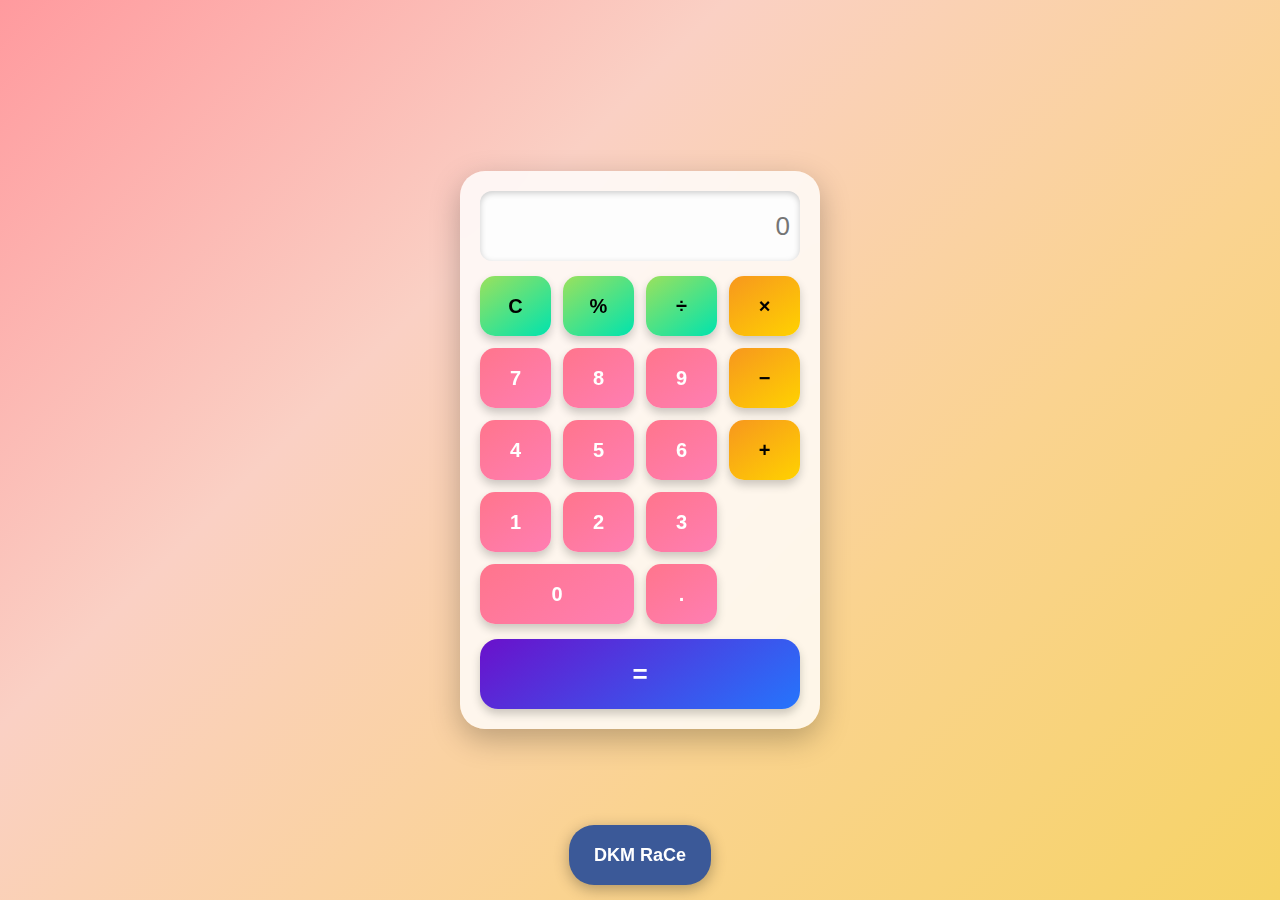
<file: index.html>
<head>
  <meta charset="UTF-8">
  <meta name="viewport" content="width=device-width, initial-scale=1.0">

  <!-- Titre de la page (s’affiche dans Google) -->
  <title>RaCe Point - Calculatrice Fun en Ligne</title>

  <!-- Meta Description (important pour Google) -->
  <meta name="description" content="Découvrez RaCe Point - une calculatrice fun et simple à utiliser. Outil gratuit en ligne pour vos calculs rapides, créé par RaCe.">

  <!-- Mots-clés (Google ne l’utilise plus trop, mais certains moteurs oui) -->
  <meta name="keywords" content="RaCe Point, calculatrice en ligne, calcul rapide, outil fun, DKM RaCe">

  <!-- Auteur -->
  <meta name="author" content="RaCe">

  <!-- Open Graph (pour Facebook, WhatsApp, etc.) -->
  <meta property="og:title" content="RaCe Point - Calculatrice Fun en Ligne">
  <meta property="og:description" content="Une calculatrice gratuite et amusante développée par RaCe.">
  <meta property="og:url" content="https://tonpseudo.github.io/">
  <meta property="og:type" content="website">
  <meta property="og:image" content="https://tonpseudo.github.io/logo.png"> <!-- Mets un logo ou image -->

  <!-- Favicon -->
  <link rel="icon" href="favicon.ico" type="image/x-icon">

  <!-- Feuille de style -->
  <link rel="stylesheet" href="style.css">
</head>
<body>
  <div class="calculator">
    <!-- Écran -->
    <input type="text" id="screen" disabled placeholder="0">

    <!-- Boutons -->
    <div class="buttons">
      <button class="btn-func" onclick="clearScreen()">C</button>
      <button class="btn-func" onclick="appendOperator('%')">%</button>
      <button class="btn-func" onclick="appendOperator('/')">÷</button>
      <button class="btn-op" onclick="appendOperator('*')">×</button>

      <button onclick="appendNumber('7')">7</button>
      <button onclick="appendNumber('8')">8</button>
      <button onclick="appendNumber('9')">9</button>
      <button class="btn-op" onclick="appendOperator('-')">−</button>

      <button onclick="appendNumber('4')">4</button>
      <button onclick="appendNumber('5')">5</button>
      <button onclick="appendNumber('6')">6</button>
      <button class="btn-op" onclick="appendOperator('+')">+</button>

      <button onclick="appendNumber('1')">1</button>
      <button onclick="appendNumber('2')">2</button>
      <button onclick="appendNumber('3')">3</button>

      <button class="btn-zero" onclick="appendNumber('0')">0</button>
      <button onclick="appendNumber('.')">.</button>
    </div>

    <!-- Bouton = -->
    <button class="btn-equal" onclick="calculate()">=</button>
  </div>

  <!-- Bouton Facebook -->
  <button id="facebook-btn" onclick="window.open('https://www.facebook.com/profile.php?id=61575336962718', '_blank')">DKM RaCe</button>

  <script src="script.js"></script>
</body>
</html>
</file>
<file: style.css>
body {
  font-family: 'Comic Sans MS', cursive, sans-serif;
  display: flex;
  justify-content: center;
  align-items: center;
  height: 100vh;
  background: linear-gradient(135deg, #ff9a9e, #fad0c4, #fad390, #f6d365);
  margin: 0;
}

.calculator {
  background: #ffffffcc;
  padding: 20px;
  border-radius: 25px;
  box-shadow: 0 10px 30px rgba(0,0,0,0.25);
  width: 320px;
  backdrop-filter: blur(10px);
  animation: pop 0.5s ease;
}

@keyframes pop {
  0% { transform: scale(0.8); opacity: 0; }
  100% { transform: scale(1); opacity: 1; }
}

#screen {
  width: 100%;
  height: 70px;
  margin-bottom: 15px;
  font-size: 26px;
  text-align: right;
  padding: 10px;
  border: none;
  border-radius: 12px;
  background: #fdfdfd;
  box-shadow: inset 0 2px 6px rgba(0,0,0,0.2);
}

.buttons {
  display: grid;
  grid-template-columns: repeat(4, 1fr);
  gap: 12px;
}

button {
  height: 60px;
  font-size: 20px;
  border: none;
  border-radius: 15px;
  background: linear-gradient(145deg, #ff758c, #ff7eb3);
  color: white;
  font-weight: bold;
  cursor: pointer;
  transition: all 0.2s ease;
  box-shadow: 0 5px 10px rgba(0,0,0,0.2);
}

button:hover {
  transform: translateY(-4px) scale(1.05);
  box-shadow: 0 8px 16px rgba(0,0,0,0.3);
}

button:active {
  transform: translateY(2px) scale(0.95);
  box-shadow: 0 3px 6px rgba(0,0,0,0.2);
}

/* Opérateurs */
.btn-op {
  background: linear-gradient(145deg, #f7971e, #ffd200);
  color: black;
}

/* Fonction (C, %) */
.btn-func {
  background: linear-gradient(145deg, #9be15d, #00e3ae);
  color: black;
}

/* Zéro */
.btn-zero {
  grid-column: span 2;
}

/* Bouton = */
.btn-equal {
  margin-top: 15px;
  width: 100%;
  height: 70px;
  font-size: 26px;
  background: linear-gradient(145deg, #6a11cb, #2575fc);
  color: white;
  font-weight: bold;
  border-radius: 18px;
  animation: pulse 1.5s infinite;
}

@keyframes pulse {
  0%, 100% { transform: scale(1); }
  50% { transform: scale(1.05); }
}

/* Bouton Facebook */
#facebook-btn {
  position: fixed;
  bottom: 15px;
  padding: 12px 25px;
  font-size: 18px;
  border-radius: 25px;
  background: #3b5998;
  color: #fff;
  border: none;
  cursor: pointer;
  box-shadow: 0 4px 15px rgba(0,0,0,0.3);
  transition: all 0.3s;
}

#facebook-btn:hover {
  background: #2d4373;
  transform: translateY(-3px);
}
</file>
